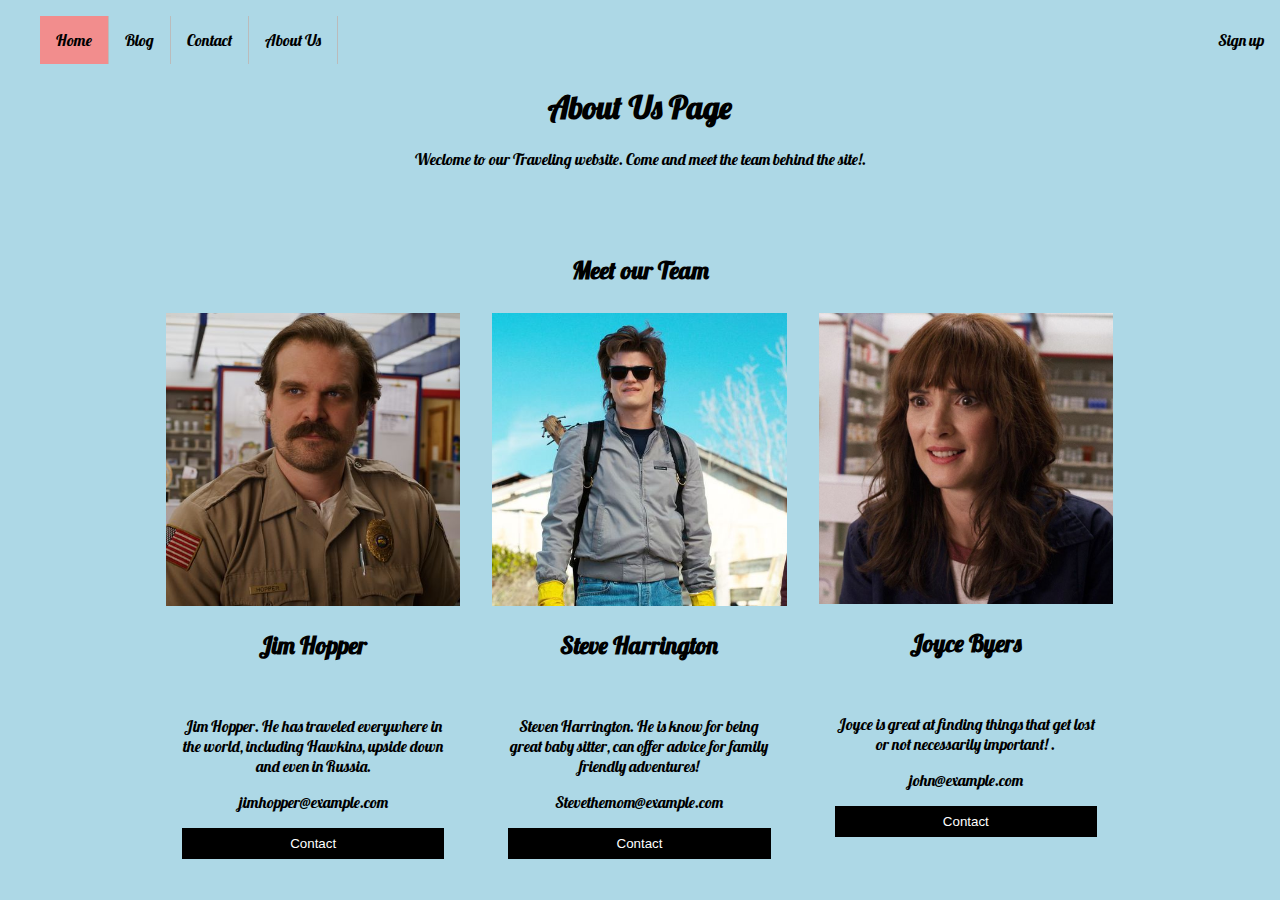
<file: Aboutus.html>
<!DOCTYPE HTML>
<HTML>
    <head>
        
        <title>Hyperlinks</title>
        <link rel="stylesheet" href="aboutus.css">
        <link href="https://fonts.googleapis.com/css2?family=Lobster&display=swap" rel="stylesheet">
    </head>
    <ul>
      <li><a class="active" href="index.html">Home</a></li>
      <li><a href="blog.html">Blog</a></li>
      <li><a href="Contact.html">Contact</a></li>
      <li><a href="Aboutus.html">About Us</a></li>
      <li style="float:right"><a href="Contact.html">Sign up</a></li>
    
      
    
    </ul>
    <BODY>
        <div id="wrapper">
            <header>
            <style> 

            </style>

<main>

    </main>

<head>
<meta name="viewport" content="width=device-width, initial-scale=1">
<style>

</style>
</head>
<body>

<div class="about-section">
  <h1>About Us Page</h1>
  <p>Weclome to our Traveling website.  Come and meet the team behind the site!.</p>
</div>

<h2 style="text-align:center">Meet our Team</h2>
<div class="row">
  <div class="column">
    <div class="card">
      <img src="h5-promo-stills-022519-0053-r-1562338751.jpg" alt="Jane" style="width:100%">
      <div class="container">
        <h2>Jim Hopper</h2>
        <p class="title">CEO & Founder</p>
        <p>Jim Hopper. He has traveled everywhere in the world, including Hawkins, upside down and  even in Russia. </p>
        <p>jimhopper@example.com</p>
        <p><button class="button">Contact</button></p>
      </div>
    </div>
  </div>

  <div class="column">
    <div class="card">
      <img src="mh-steve-stranger-things-legend-1561499047-1-1561561628.jpg" alt="Mike" style="width:100%">
      <div class="container">
        <h2>Steve Harrington</h2>
        <p class="title">Art Director</p>
        <p>Steven Harrington. He is know for being great baby sitter, can offer advice for family friendly adventures! </p>
        <p>Stevethemom@example.com</p>
        <p><button class="button">Contact</button></p>
      </div>
    </div>
  </div>
  
  <div class="column">
    <div class="card">
      <img src="aeba0a419527f0a9067271d659a73e1d.jpg" alt="John" style="width:100%">
      <div class="container">
        <h2>Joyce Byers</h2>
        <p class="title">Help Finding things</p>
        <p>Joyce is great at finding things that get lost or not necessarily important! .</p>
        <p>john@example.com</p>
        <p><button class="button">Contact</button></p>
      </div>
    </div>
  </div>
</div>

</body>
</html>

</body>
</html>
</file>
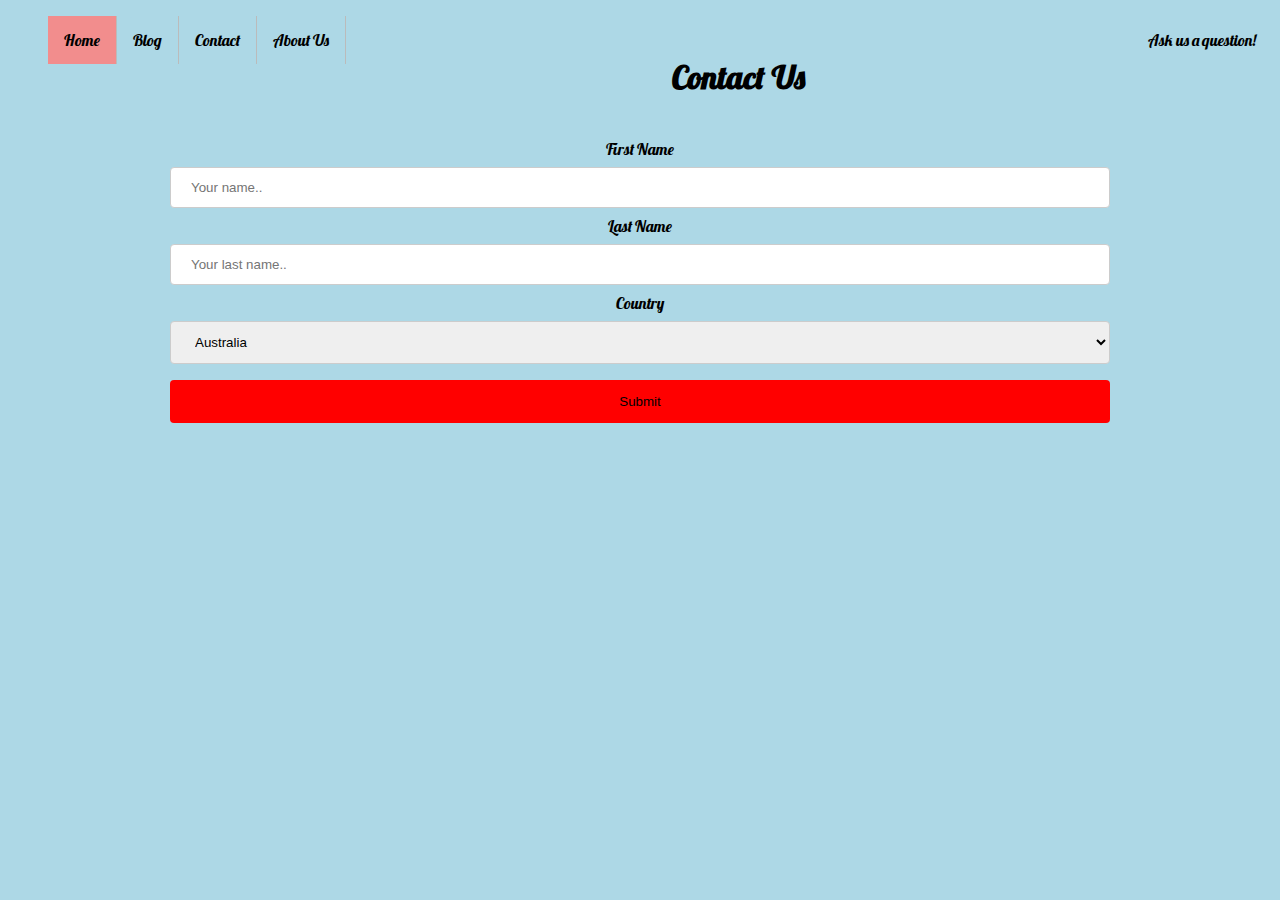
<file: Contact.html>
<!DOCTYPE HTML>
<HTML>
    <head>
        
        <title>Hyperlinks</title>
        <link rel="stylesheet" href="Contact.css">
        <link href="https://fonts.googleapis.com/css2?family=Lobster&display=swap" rel="stylesheet">
    </head>
    
<ul>
  <li><a class="active" href="index.html">Home</a></li>
  <li><a href="blog.html">Blog</a></li>
  <li><a href="Contact.html">Contact</a></li>
  <li><a href="Aboutus.html">About Us</a></li>
  <li style="float:right"><a href="#about">Ask us a question!</a></li>

  

</ul>
    <BODY>
        <div id="wrapper">
            <header>
            <style> 

            </style>

<main>
    <h1>Contact Us</h1>

    </main>

<style>
  
    </style>
    <body>
    
    <div>
      <form action="/welcome.php">
        <label for="fname">First Name</label>
        <input type="text" id="fname" name="firstname" placeholder="Your name..">
    
        <label for="lname">Last Name</label>
        <input type="text" id="lname" name="lastname" placeholder="Your last name..">
    
        <label for="country">Country</label>
        <select id="country" name="country">
          <option value="australia">Australia</option>
          <option value="canada">Canada</option>
          <option value="usa">USA</option>
        </select>
      
        <input type="submit" value="Submit">
      </form>
    </div>
</BODY>
</HTML>
</file>
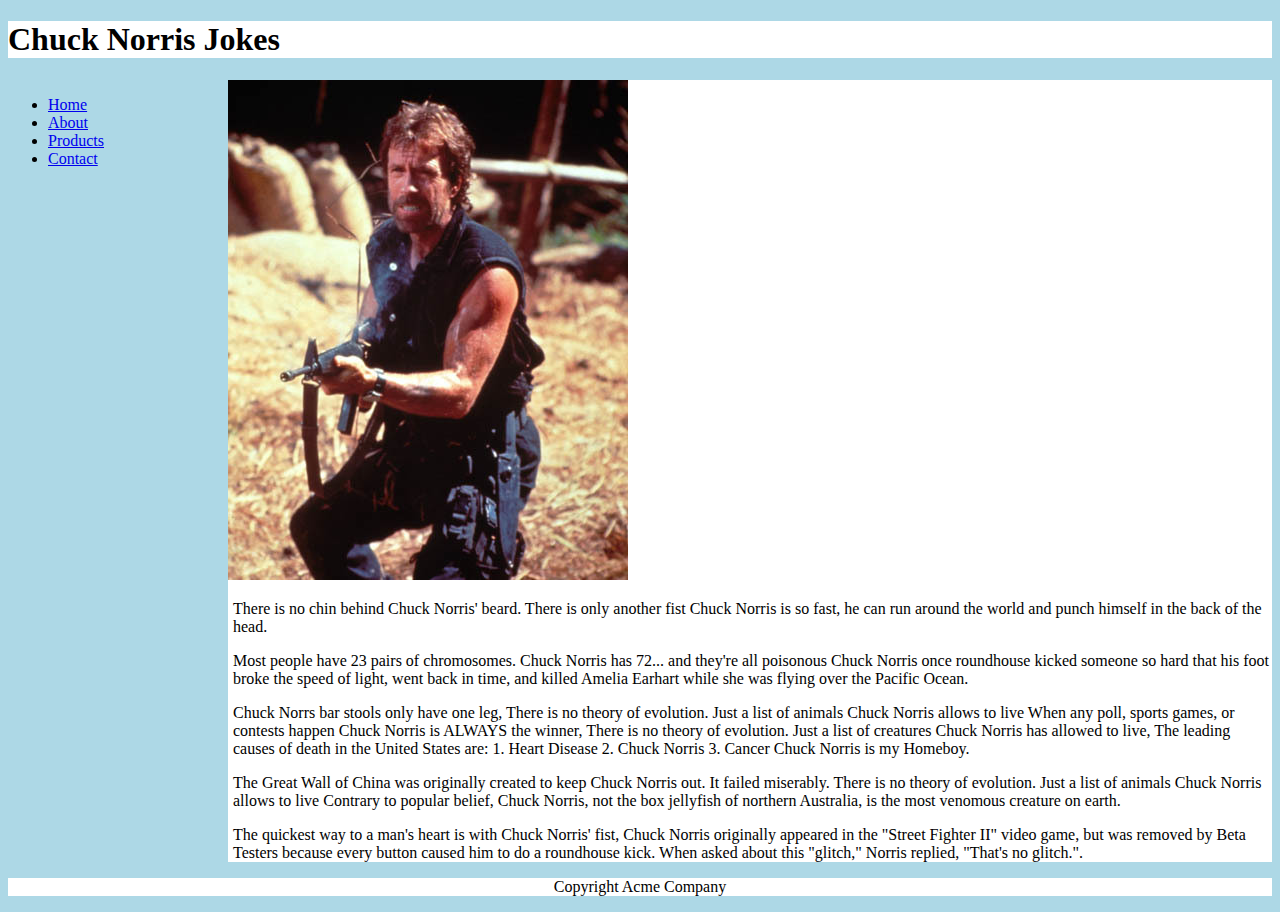
<file: box-model/box-model/box-model.html>
<!doctype html>
<html>
    <head>
    <title>Box Model Experiments</title>
        <link rel="stylesheet" href="styles.css">
    </head>
    <body>
        <header><h1>Chuck Norris Jokes</h1></header>
        <nav>
            <ul>
                <li><a href="#">Home</a></li>
                <li><a href="#">About</a></li>
                <li><a href="#">Products</a></li>
                <li><a href="#">Contact</a></li>
            </ul>
        </nav>
        <main>
            <img src="../box-model/chuck.jpg">
            <div id="paragraph-content">
                <p>There is no chin behind Chuck Norris' beard. There is only another fist Chuck Norris is so fast, he can run around the world and punch himself in the back of the head.</p>
                <p>Most people have 23 pairs of chromosomes. Chuck Norris has 72... and they're all poisonous Chuck Norris once roundhouse kicked someone so hard that his foot broke the speed of light, went back in time, and killed Amelia Earhart while she was flying over the Pacific Ocean.</p>
                <p>Chuck Norrs bar stools only have one leg, There is no theory of evolution. Just a list of animals Chuck Norris allows to live When any poll, sports games, or contests happen Chuck Norris is ALWAYS the winner, There is no theory of evolution. Just a list of creatures Chuck Norris has allowed to live, The leading causes of death in the United States are: 1. Heart Disease 2. Chuck Norris 3. Cancer Chuck Norris is my Homeboy.</p>
                <p>The Great Wall of China was originally created to keep Chuck Norris out. It failed miserably. There is no theory of evolution. Just a list of animals Chuck Norris allows to live Contrary to popular belief, Chuck Norris, not the box jellyfish of northern Australia, is the most venomous creature on earth. </p>
                <p>The quickest way to a man's heart is with Chuck Norris' fist, Chuck Norris originally appeared in the "Street Fighter II" video game, but was removed by Beta Testers because every button caused him to do a roundhouse kick. When asked about this "glitch," Norris replied, "That's no glitch.".</p>
            </div>  
        </main>

        <footer>
            <p>Copyright Acme Company</p>
        </footer>
    </body>
</html>
</file>
<file: aboutus.css>
html  {
    background-color:lightblue;
    color: black;
    font-family: 'Lobster', cursive;
    text-align: center;
}

h1 {
    font-family: 'Lobster',cursive;
}
ul {
    list-style-type: none;
}

nav { 
    float: left;
    width: 120px;
    height: 210px;
}

body {
    background-color: ##C5EDEB;
}

main, header, footer {
    background-color: ;
}

footer {
    text-align: center;
    clear: both;
}

#wrapper {
    width: 980px;
    margin-left: auto;
    margin-right: auto;
    text-align: center;
}
  }

}
ul {
list-style-type: none;
margin: 0;
padding: 0;
overflow: hidden;
background-color: ;
}

li {
float: left;
border-right:1px solid #bbb;
}

li:last-child {
border-right: none;
}
.active {
  background-color: #F28D8D;
}


li a {
display: block;
color: black;
text-align: center;
padding: 14px 16px;
text-decoration: none;
}

li a:hover:not(.active) {
background-color: white;
}

footer {
text-align: center;
clear: both;
}
body {
    font-family: 'lobster'cursive;
    margin: 0;
  }
  
  html {
    box-sizing: border-box;
  }
  
  *, *:before, *:after {
    box-sizing: inherit;
  }
  
  .column {
    float: left;
    width: 33.3%;
    margin-bottom: 16px;
    padding: 0 8px;
  }
  
  .card {
    box-shadow: 0 4px 8px 0 red(0, 0, 0, 0.2);
    margin: 8px;
  }
  
  .about-section {
    padding: 50px;
    text-align: center;
    background-color: lightblue
  }
  
  .container {
    padding: 0 16px;
  }
  
  .container::after, .row::after {
    content: "";
    clear: both;
    display: table;
  }
  
  .title {
    color: lightblue;
  }
  
  .button {
    border: none;
    outline: 0;
    display: inline-block;
    padding: 8px;
    color: white;
    background-color: #000;
    text-align: center;
    cursor: pointer;
    width: 100%;
  }
  
  .button:hover {
    background-color: red;
  }
  
  @media screen and (max-width: 650px) {
    .column {
      width: 100%;
      display: block;
    }
</file>
<file: Contact.css>
html  {
    background-color: lightblue;
    color: black;
    font-family: 'Lobster', cursive;
    text-align: center;
}

h1 {
    font-family: 'Lobster',cursive;
}
ul {
    list-style-type: none;
}

nav { 
    float: left;
    width: 120px;
    height: 210px;
}

body {
    background-color: lightblue;
}

main, header, footer {
    background-color: lightblue;
}

footer {
    text-align: center;
    clear: both;
}

#wrapper {
    width: 980px;
    margin-left: auto;
    margin-right: auto;
    text-align: center;
}



}
ul {
list-style-type: none;
margin: 0;
padding: 0;
overflow: hidden;
background-color: ;
}

li {
float: left;
border-right:1px solid #bbb;
}

li:last-child {
border-right: none;
}
.active {
    background-color: #F28D8D;
  }


li a {
display: block;
color: black;
text-align: center;
padding: 14px 16px;
text-decoration: none;
}

li a:hover:not(.active) {
background-color: white;

}

footer {
text-align: center;
clear: both;
}

input[type=text], select {
    width: 100%;
    padding: 12px 20px;
    margin: 8px 0;
    display: inline-block;
    border: 1px solid #ccc;
    border-radius: 4px;
    box-sizing: border-box;
  }
  
  input[type=submit] {
    width: 100%;
    background-color: red;
    color: black;
    padding: 14px 20px;
    margin: 8px 0;
    border: none;
    border-radius: 4px;
    cursor: pointer;
  }
  
  input[type=submit]:hover {
    background-color: #45a049;
  }
  
  div {
    border-radius: 5px;
    background-color: lightblue;
    padding: 20px;
  }
</file>
<file: box-model/box-model/styles.css>
nav { 
    float: left;
    width: 100px;
}

body {
    background-color: lightblue;
}

main {
    margin-left: 220px;
}

main, header, footer {
    background-color: #ffffff;
}

footer {
    text-align: center;
    clear: both;
}

#wrapper {
    width: 900px;
    margin-left: auto;
    margin-right: auto;
}

header > ul > li {
    display: inline-block;
}

#paragraph-content {
    padding-left: 5px;
}
</file>
